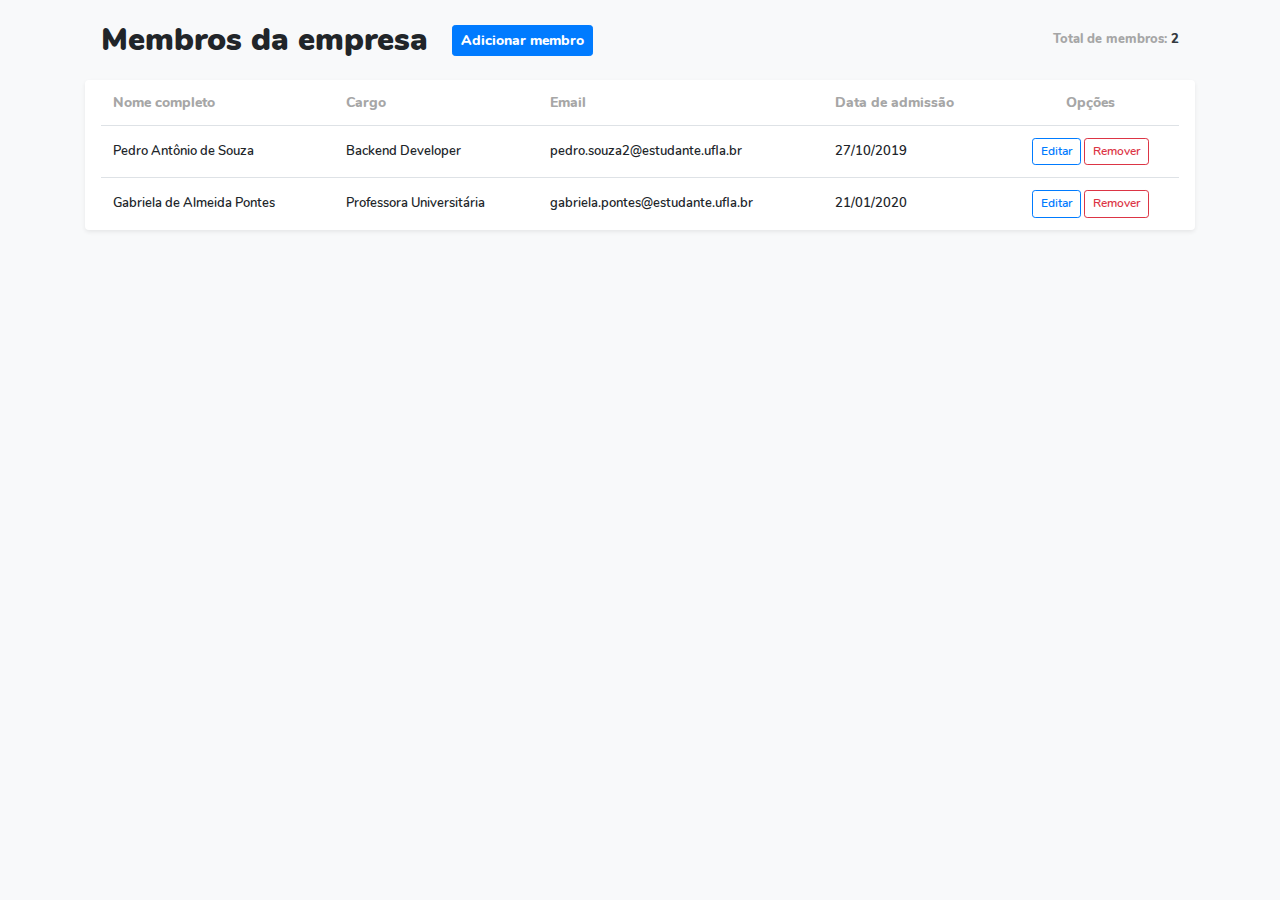
<file: Programação WEB/REO-02/REO-02-IMPLEMENTACAO-PEDRO-201810557/index.html>
<!DOCTYPE html>
<html lang="pt-br">
<head>
    <!-- Meta tags requeridas -->
    <meta charset="UTF-8">
    <meta name="viewport" content="width=device-width, initial-scale=1.0, shrink-to-fit=no">

    <!-- Bootstrap CSS -->
    <link rel="stylesheet" href="assets/bootstrap/4.1.3/css/bootstrap.min.css">
    <!-- CSS da fonte Nunito-->
    <link href="assets/fonts/Nunito/css2.css" rel="stylesheet">
    <!-- CSS com estilos gerais da página -->
    <link rel="stylesheet" href="assets/other/css/style.css">

    <title>Membros da empresa</title>
</head>

<body class="bg-light text-body small">

    
    <!-- Início conteúdo-->
    <div class="container">
        <!-- Início do cabeçalho de conteúdo -->
        <div class="d-flex align-items-center py-3 px-3" id="cabecalhoPagina">
            <div class="col-titulo-membros pr-4" id="titulo">Membros da empresa</div>
            <div class="flex-grow-1">
                <input class="btn btn-primary btn-sm font-weight-bold" data-toggle="modal" data-target="#modalFormulario" data-action="adicionar" type="button" value="Adicionar membro">
            </div>
            <div class="col-total-membros">Total de membros: <span class="text-dark" id="totalMembros"></span></div>
        </div>
        <!-- Fim do cabeçalho de conteúdo -->

        <!-- Início da tabela -->
        <div class="table-responsive-xl bg-white px-3 rounded shadow-sm">
            <table class="table table text-nowrap" id="tabelaMembros">
                <thead>
                    <tr class="align-middle">
                        <th class="border-0" scope="col">Nome completo</th>
                        <th class="border-0" scope="col">Cargo</th>
                        <th class="border-0" scope="col">Email</th>
                        <th class="border-0" scope="col">Data de admissão</th>
                        <th class="border-0 text-center" scope="col">Opções</th>
                    </tr>
                </thead>

                <tbody>
                    <tr>
                        <td class="align-middle" data-campo="nome">Pedro Antônio de Souza</td>
                        <td class="align-middle" data-campo="cargo">Backend Developer</td>
                        <td class="align-middle" data-campo="email">pedro.souza2@estudante.ufla.br</td>
                        <td class="align-middle" data-campo="admissao">27/10/2019</td>
                        <td class="align-middle text-center">
                            <input class="btn btn-outline-primary btn-sm" data-toggle="modal" data-target="#modalFormulario" data-action="editar" type="button" value="Editar">
                            <input class="btn btn-outline-danger btn-sm remover" type="button" value="Remover">
                        </td>
                    </tr>

                    <tr>
                        <td class="align-middle" data-campo="nome">Gabriela de Almeida Pontes</td>
                        <td class="align-middle" data-campo="cargo">Professora Universitária</td>
                        <td class="align-middle" data-campo="email">gabriela.pontes@estudante.ufla.br</td>
                        <td class="align-middle" data-campo="admissao">21/01/2020</td>
                        <td class="align-middle text-center">
                            <input class="btn btn-outline-primary btn-sm" data-toggle="modal" data-target="#modalFormulario" data-action="editar" type="button" value="Editar">
                            <input class="btn btn-outline-danger btn-sm remover" type="button" value="Remover">
                        </td>
                    </tr>
                </tbody>
            </table>
        </div>
        <!-- Fim da tabela -->
    </div>
    <!-- Fim conteúdo -->

    <!-- Início modal -->
    <div class="modal" id="modalFormulario" tabindex="-1" role="dialog" aria-labelledby="rotuloModal" aria-hidden="true">
        <div class="modal-dialog" role="document">
          <div class="modal-content">
            <div class="modal-header">
              <h5 class="modal-title" id="rotuloModal"></h5>
              <button type="button" class="close" data-dismiss="modal" aria-label="Fechar">
                <span aria-hidden="true">&times;</span>
              </button>
            </div>
            <form id="formulario" autocomplete="off">
                <div class="modal-body">
                

                    <div class="form-group">
                        <label for="nome" class="col-form-label">Nome completo:</label>
                        <input type="text" class="form-control" name="nome" id="nome" required>
                    </div>

                    <div class="form-group">
                        <label for="cargo" class="col-form-label">Cargo:</label>
                        <input type="text" class="form-control" name="cargo" id="cargo" required>
                    </div>

                    <div class="form-group">
                        <label for="email" class="col-form-label">Email:</label>
                        <input type="email" class="form-control" name="email" id="email" required>
                    </div>

                    <div class="form-group">
                        <label for="admissao" class="col-form-label">Data de admissao:</label>
                        <input type="date" class="form-control" name="admissao" id="admissao" required>
                    </div>

                    <input type="hidden" id="idRegistro" name="idRegistro" value="-1" required>

                
                </div>
                <div class="modal-footer">
                    <button type="button" class="btn btn-sm btn-outline-danger" data-dismiss="modal">Descartar</button>
                    <input type="submit" class="btn btn-primary" id="submit" value="">
                </div>
            </form>
          </div>
        </div>
    </div>
    <!-- Fim modal -->

    <!-- Início arquivos Javascript de terceiros -->
    <script src="assets/jquery/3.5.1/jquery-3.5.1.min.js"></script>
    <script src="assets/popper.js/1.14.3/popper.min.js"></script>
    <script src="assets/bootstrap/4.1.3/js/bootstrap.min.js"></script>
    <!-- Fim arquivos Javascript de terceiros -->

    <script src="assets/other/js/script.js"></script>
</body>
</html>
</file>
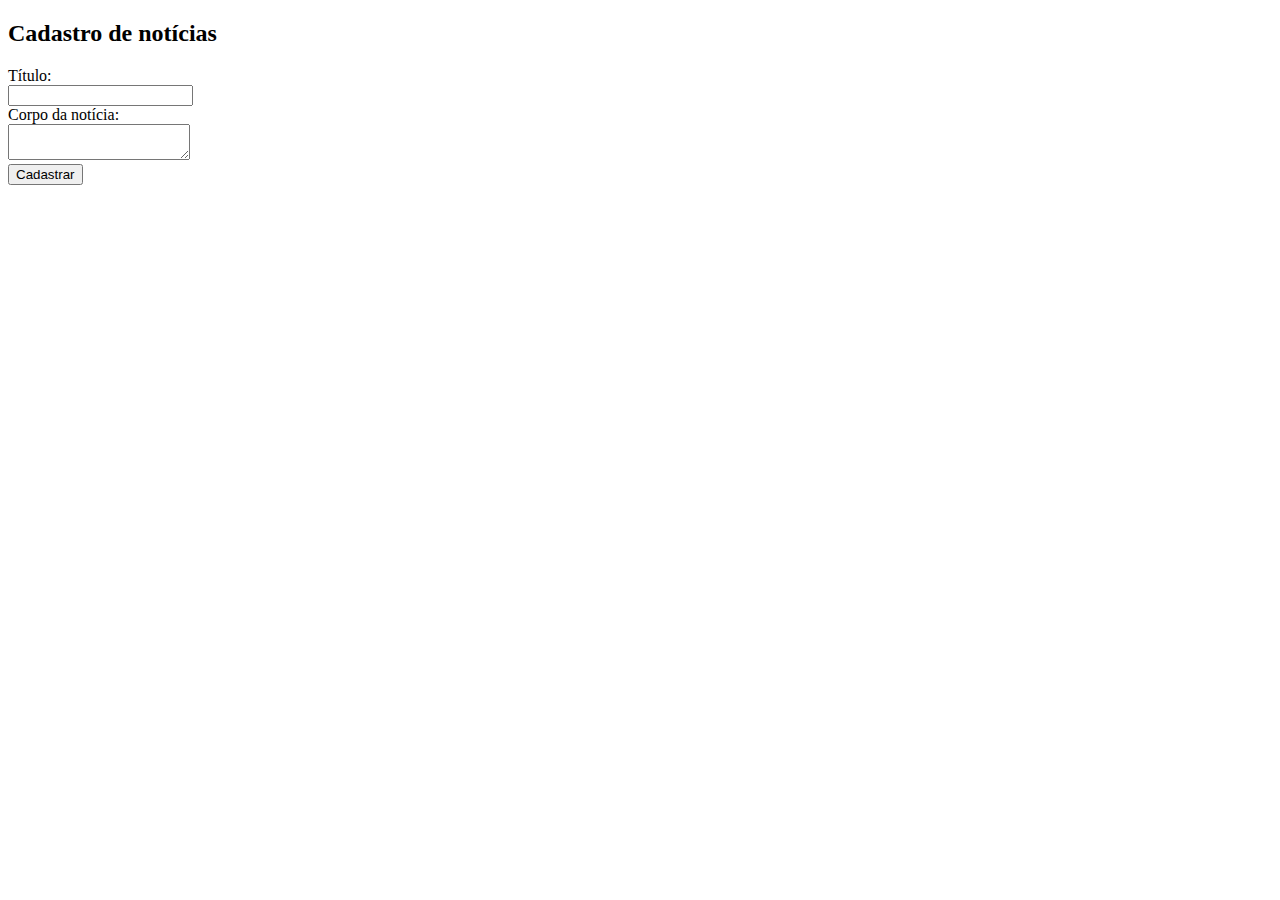
<file: Programação WEB/PROVA-01/noticiario/target/noticiario-1.0-SNAPSHOT/index.html>
<!DOCTYPE html>
<html>
    <head>
        <title>Cadastro de notícias</title>
        <meta http-equiv="Content-Type" content="text/html; charset=UTF-8">
    </head>
    <body>
        <h2>Cadastro de notícias</h2>
        
        <form action="noticia" method="post">
            Título: <br>
            <input type="text" name="titulo" /> <br>
            
            Corpo da notícia: <br>
            <textarea name="corpo"></textarea> <br>
            
            <input type="submit" value="Cadastrar">            
        </form>
    </body>
</html>
</file>
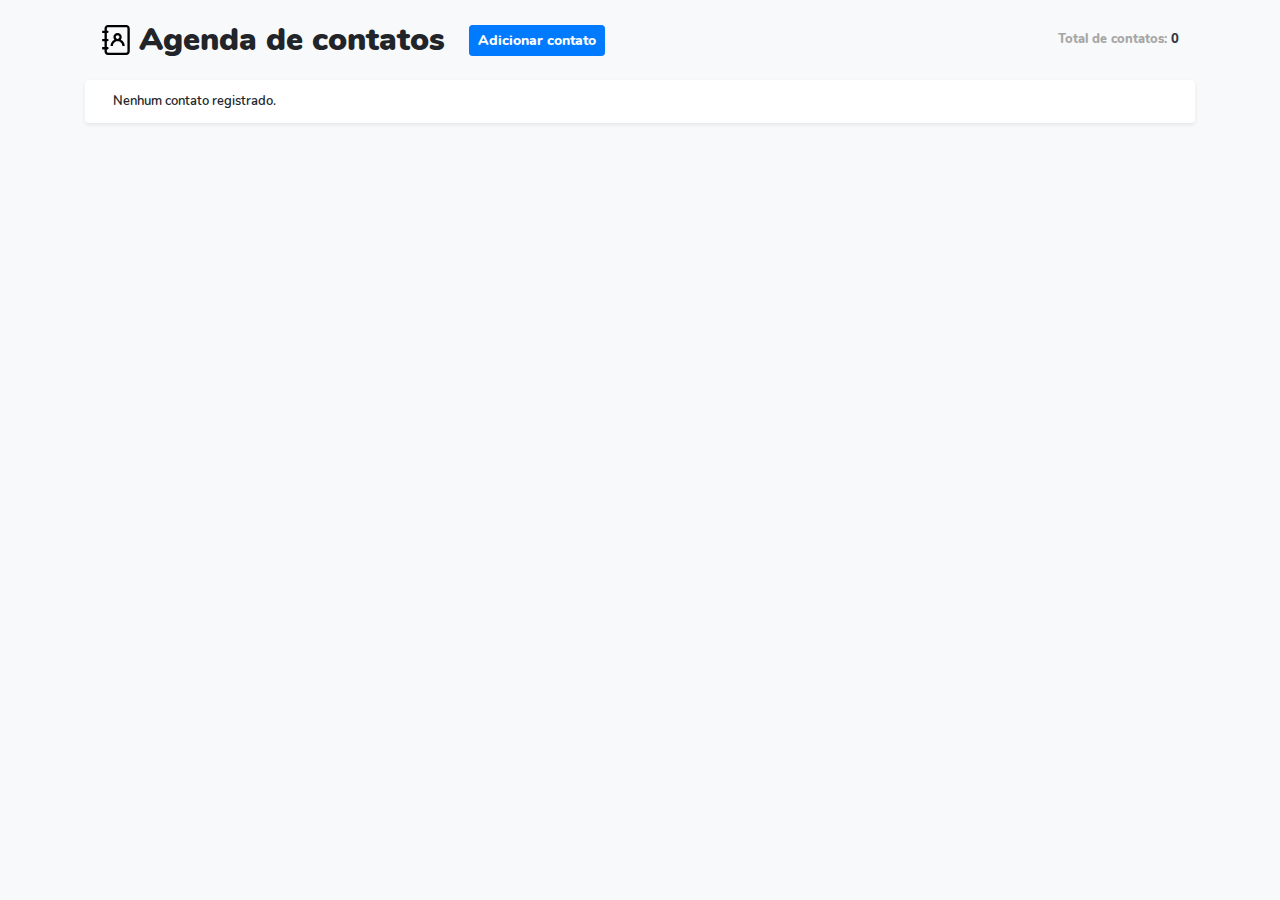
<file: Programação WEB/REO-03/REO-03-IMPLEMENTACAO-BACKEND-PEDRO-20180557/agenda2/target/agenda2-1.0-SNAPSHOT/index.html>
<!DOCTYPE html>
<html lang="pt-br">
<head>
    <!-- Meta tags requeridas -->
    <meta charset="UTF-8">
    <meta name="viewport" content="width=device-width, initial-scale=1.0, shrink-to-fit=no">

    <!-- Icone do site -->
    <link rel="icon" href="assets/img/favicon.png" />
    <!-- Bootstrap CSS -->
    <link rel="stylesheet" href="assets/bootstrap/4.1.3/css/bootstrap.min.css">
    <!-- CSS da fonte Nunito-->
    <link href="assets/fonts/Nunito/css2.css" rel="stylesheet">
    <!-- CSS com estilos gerais da página -->
    <link rel="stylesheet" href="assets/other/css/style.css">

    <title>Agenda de contatos</title>
</head>

<body class="bg-light text-body small">

    
    <!-- Início conteúdo-->
    <div class="container">
        <!-- Início do cabeçalho de conteúdo -->
        <div class="d-flex align-items-center py-3 px-3" id="cabecalhoPagina">
            <div class="pr-2"><img src="assets/img/contact-book.svg" alt="Ícone da agenda de contatos" width="30" height="30" /></div>
            <div class="col-titulo-membros pr-4" id="titulo">Agenda de contatos</div>
            <div class="flex-grow-1">
                <input class="btn btn-primary btn-sm font-weight-bold" data-toggle="modal" data-target="#modalFormulario" data-action="adicionar" type="button" value="Adicionar contato">
            </div>
            <div class="col-total-membros">Total de contatos: <span class="text-dark" id="totalMembros"></span></div>
        </div>
        <!-- Fim do cabeçalho de conteúdo -->

        <!-- Início da tabela -->
        <div class="table-responsive-xl bg-white px-3 rounded shadow-sm">
            <table class="table table text-nowrap" id="tabelaMembros">
                <thead>
                    <tr class="align-middle">
                        <th class="border-0" scope="col">Nome completo</th>
                        <th class="border-0" scope="col">Telefone</th>
                        <th class="border-0" scope="col">Email</th>
                        <th class="border-0" scope="col">Endereço</th>
                        <th class="border-0 text-center" scope="col">Opções</th>
                    </tr>
                </thead>

                <tbody>
                    <td colspan="5" id="agendaVazia">Nenhum contato registrado.</td>
                </tbody>
            </table>
        </div>
        <!-- Fim da tabela -->
    </div>
    <!-- Fim conteúdo -->

    <!-- Início modal -->
    <div class="modal" id="modalFormulario" tabindex="-1" role="dialog" aria-labelledby="rotuloModal" aria-hidden="true">
        <div class="modal-dialog" role="document">
          <div class="modal-content">
            <div class="modal-header">
              <h5 class="modal-title" id="rotuloModal"></h5>
              <button type="button" class="close" data-dismiss="modal" aria-label="Fechar">
                <span aria-hidden="true">&times;</span>
              </button>
            </div>
            <form id="formulario" autocomplete="off">
                <div class="modal-body">
                    <input type="hidden" id="id" name="id">

                    <div class="form-group">
                        <label for="nome" class="col-form-label">Nome completo:</label>
                        <input type="text" class="form-control" name="nome" id="nome" required>
                    </div>

                    <div class="form-group">
                        <label for="telefone" class="col-form-label">Telefone:</label>
                        <input type="text" class="form-control" name="telefone" id="telefone" required>
                    </div>

                    <div class="form-group">
                        <label for="email" class="col-form-label">Email:</label>
                        <input type="email" class="form-control" name="email" id="email" required>
                    </div>

                    <div class="form-group">
                        <label for="endereco" class="col-form-label">Endereço:</label>
                        <input type="text" class="form-control" name="endereco" id="endereco" required>
                    </div>

                
                </div>
                <div class="modal-footer">
                    <button type="button" class="btn btn-sm btn-outline-danger" data-dismiss="modal">Descartar</button>
                    <input type="submit" class="btn btn-primary" id="submit" value="" data-action="none">
                </div>
            </form>
          </div>
        </div>
    </div>
    <!-- Fim modal -->

    <!-- Início arquivos Javascript de terceiros -->
    <script src="assets/jquery/3.5.1/jquery-3.5.1.min.js"></script>
    <script src="assets/popper.js/1.14.3/popper.min.js"></script>
    <script src="assets/bootstrap/4.1.3/js/bootstrap.min.js"></script>
    <!-- Fim arquivos Javascript de terceiros -->

    <script src="assets/other/js/script.js"></script>
</body>
</html>
</file>
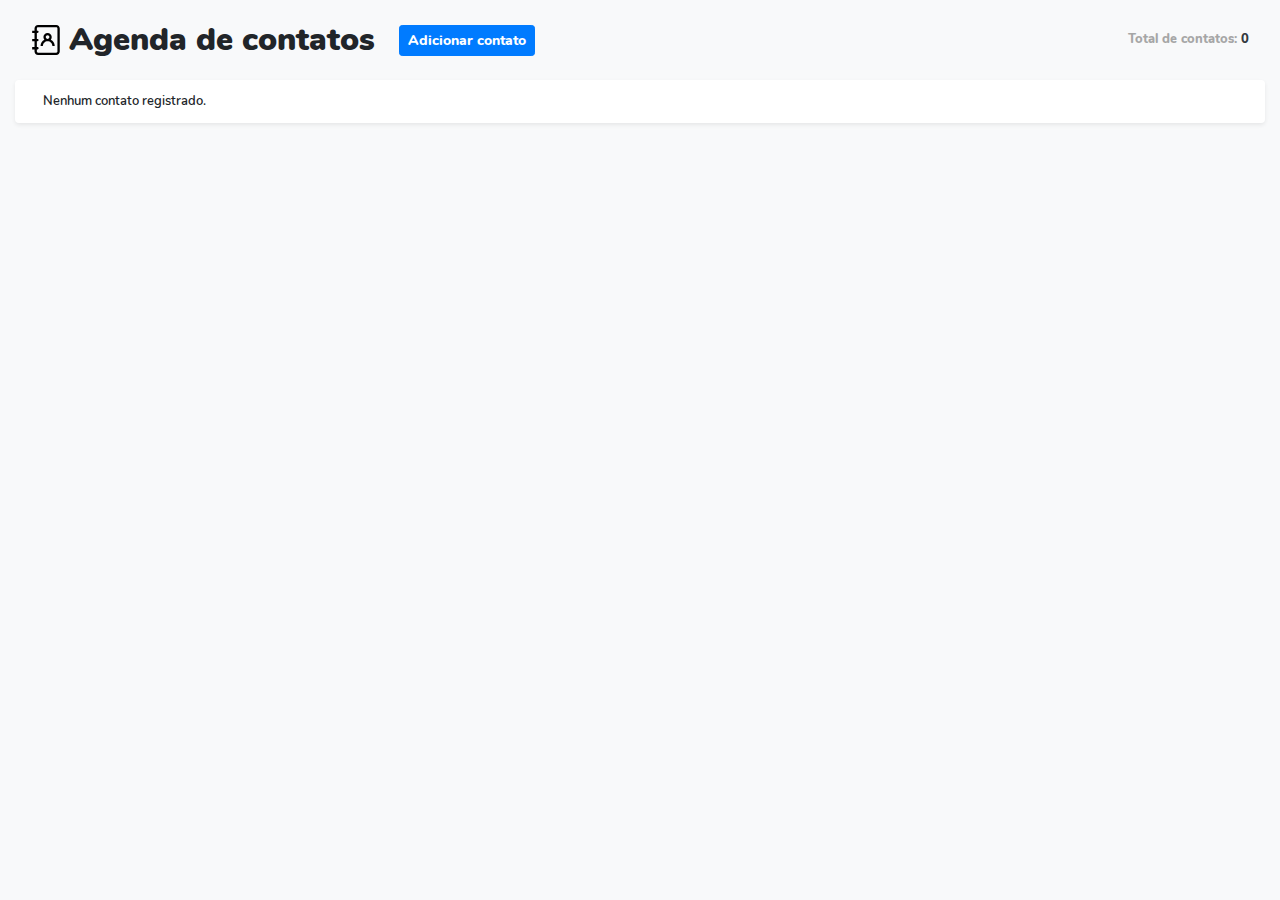
<file: Programação WEB/REO-04/REO-04-PEDRO-20180557-AUTOCOMPLETAR-ENDERECO/agenda2/target/agenda2-1.0-SNAPSHOT/index.html>
<!DOCTYPE html>
<html lang="pt-br">
<head>
    <!-- Meta tags requeridas -->
    <meta charset="UTF-8">
    <meta name="viewport" content="width=device-width, initial-scale=1.0, shrink-to-fit=no">

    <!-- Icone do site -->
    <link rel="icon" href="assets/img/favicon.png" />
    <!-- Bootstrap CSS -->
    <link rel="stylesheet" href="assets/bootstrap/4.1.3/css/bootstrap.min.css">
    <!-- CSS da fonte Nunito-->
    <link href="assets/fonts/Nunito/css2.css" rel="stylesheet">
    <!-- CSS com estilos gerais da página -->
    <link rel="stylesheet" href="assets/other/css/style.css">

    <title>Agenda de contatos</title>
</head>

<body class="bg-light text-body small">

    
    <!-- Início conteúdo-->
    <div class="container-fluid">
        <!-- Início do cabeçalho de conteúdo -->
        <div class="d-flex align-items-center py-3 px-3" id="cabecalhoPagina">
            <div class="pr-2"><img src="assets/img/contact-book.svg" alt="Ícone da agenda de contatos" width="30" height="30" /></div>
            <div class="col-titulo-membros pr-4" id="titulo">Agenda de contatos</div>
            <div class="flex-grow-1">
                <input class="btn btn-primary btn-sm font-weight-bold" data-toggle="modal" data-target="#modalFormulario" data-action="adicionar" type="button" value="Adicionar contato">
            </div>
            <div class="col-total-membros">Total de contatos: <span class="text-dark" id="totalMembros"></span></div>
        </div>
        <!-- Fim do cabeçalho de conteúdo -->

        <!-- Início da tabela -->
        <div class="table-responsive-xl bg-white px-3 rounded shadow-sm">
            <table class="table table text-nowrap" id="tabelaMembros">
                <thead>
                    <tr class="align-middle">
                        <th class="border-0" scope="col">Nome completo</th>
                        <th class="border-0" scope="col">Telefone</th>
                        <th class="border-0" scope="col">Email</th>
                        <th class="border-0" scope="col">Endereço</th>
                        <th class="border-0" scope="col">Número</th>
                        <th class="border-0" scope="col">Bairro</th>
                        <th class="border-0" scope="col">Cidade</th>
                        <th class="border-0" scope="col">Estado</th>
                        <th class="border-0" scope="col">CEP</th>
                        <th class="border-0 text-center" scope="col">Opções</th>
                    </tr>
                </thead>

                <tbody>
                    <td colspan="5" id="agendaVazia">Nenhum contato registrado.</td>
                </tbody>
            </table>
        </div>
        <!-- Fim da tabela -->
    </div>
    <!-- Fim conteúdo -->

    <!-- Início modal -->
    <div class="modal" id="modalFormulario" tabindex="-1" role="dialog" aria-labelledby="rotuloModal" aria-hidden="true">
        <div class="modal-dialog" role="document">
          <div class="modal-content">
            <div class="modal-header">
              <h5 class="modal-title" id="rotuloModal"></h5>
              <button type="button" class="close" data-dismiss="modal" aria-label="Fechar">
                <span aria-hidden="true">&times;</span>
              </button>
            </div>
            <form id="formulario" autocomplete="off">
                <div class="modal-body">
                    <input type="hidden" id="id" name="id">

                    <div class="form-group">
                        <label for="nome" class="col-form-label">Nome completo:</label>
                        <input type="text" class="form-control" name="nome" id="nome" required>
                    </div>

                    <div class="form-group">
                        <label for="telefone" class="col-form-label">Telefone:</label>
                        <input type="text" class="form-control" name="telefone" id="telefone" required>
                    </div>

                    <div class="form-group">
                        <label for="email" class="col-form-label">Email:</label>
                        <input type="email" class="form-control" name="email" id="email" required>
                    </div>

                    <div class="form-group">
                        <label for="cep" class="col-form-label">CEP:</label>
                        <input type="text" class="form-control" name="cep" id="cep" required>
                        <div class="invalid-feedback cep-feedback">
                            
                        </div>
                    </div>

                    <div class="form-group">
                        <label for="endereco" class="col-form-label">Endereço:</label>
                        <input type="text" class="form-control" name="endereco" id="endereco" required>
                    </div>

                    
                    <div class="container p-0">
                        <div class="row">
                            <div class="col-2 pr-0 form-group">
                                <label for="numero" class="col-form-label">Número</label>
                                <input type="text" class="form-control" name="numero" id="numero" required>
                            </div>
                            
                            <div class="col form-group">
                                <label for="bairro" class="col-form-label">Bairro</label>
                                <input type="text" class="form-control" name="bairro" id="bairro" required>
                            </div>
                        </div>
                    </div>

                    <div class="container p-0">
                        <div class="row">
                            <div class="col-2 pr-0 form-group">
                                <label for="estado" class="col-form-label">Estado</label>
                                <input type="text" class="form-control" name="estado" id="estado" required>
                            </div>
                        
                            <div class="col form-group">
                                <label for="cidade" class="col-form-label">Cidade</label>
                                <input type="text" class="form-control" name="cidade" id="cidade" required>
                            </div>
                        </div>
                    </div>

                
                </div>
                <div class="modal-footer">
                    <button type="button" class="btn btn-sm btn-outline-danger" data-dismiss="modal">Descartar</button>
                    <input type="submit" class="btn btn-primary" id="submit" value="" data-action="none">
                </div>
            </form>
          </div>
        </div>
    </div>
    <!-- Fim modal -->

    <!-- Início arquivos Javascript de terceiros -->
    <script src="assets/jquery/3.5.1/jquery-3.5.1.min.js"></script>
    <script src="assets/popper.js/1.14.3/popper.min.js"></script>
    <script src="assets/bootstrap/4.1.3/js/bootstrap.min.js"></script>
    <script src="assets/jquery/plugins/jquery.soap/1.7.3/jquery.soap.js"></script>
    <script src="assets/jquery/plugins/jquery.mask/v1.14.16/jquery.mask.js"></script>
    <!-- Fim arquivos Javascript de terceiros -->

    <script src="assets/other/js/script.js"></script>
</body>
</html>
</file>
<file: Programação WEB/REO-02/REO-02-IMPLEMENTACAO-PEDRO-201810557/assets/fonts/Nunito/css2.css>
/* cyrillic-ext */
@font-face {
  font-family: 'Nunito';
  font-style: normal;
  font-weight: 600;
  font-display: swap;
  src: local('Nunito SemiBold'), local('Nunito-SemiBold'), url(XRXW3I6Li01BKofA6sKUbOvISTs.woff2) format('woff2');
  unicode-range: U+0460-052F, U+1C80-1C88, U+20B4, U+2DE0-2DFF, U+A640-A69F, U+FE2E-FE2F;
}
/* cyrillic */
@font-face {
  font-family: 'Nunito';
  font-style: normal;
  font-weight: 600;
  font-display: swap;
  src: local('Nunito SemiBold'), local('Nunito-SemiBold'), url(XRXW3I6Li01BKofA6sKUZevISTs.woff2) format('woff2');
  unicode-range: U+0400-045F, U+0490-0491, U+04B0-04B1, U+2116;
}
/* vietnamese */
@font-face {
  font-family: 'Nunito';
  font-style: normal;
  font-weight: 600;
  font-display: swap;
  src: local('Nunito SemiBold'), local('Nunito-SemiBold'), url(XRXW3I6Li01BKofA6sKUbuvISTs.woff2) format('woff2');
  unicode-range: U+0102-0103, U+0110-0111, U+0128-0129, U+0168-0169, U+01A0-01A1, U+01AF-01B0, U+1EA0-1EF9, U+20AB;
}
/* latin-ext */
@font-face {
  font-family: 'Nunito';
  font-style: normal;
  font-weight: 600;
  font-display: swap;
  src: local('Nunito SemiBold'), local('Nunito-SemiBold'), url(XRXW3I6Li01BKofA6sKUb-vISTs.woff2) format('woff2');
  unicode-range: U+0100-024F, U+0259, U+1E00-1EFF, U+2020, U+20A0-20AB, U+20AD-20CF, U+2113, U+2C60-2C7F, U+A720-A7FF;
}
/* latin */
@font-face {
  font-family: 'Nunito';
  font-style: normal;
  font-weight: 600;
  font-display: swap;
  src: local('Nunito SemiBold'), local('Nunito-SemiBold'), url(XRXW3I6Li01BKofA6sKUYevI.woff2) format('woff2');
  unicode-range: U+0000-00FF, U+0131, U+0152-0153, U+02BB-02BC, U+02C6, U+02DA, U+02DC, U+2000-206F, U+2074, U+20AC, U+2122, U+2191, U+2193, U+2212, U+2215, U+FEFF, U+FFFD;
}
/* cyrillic-ext */
@font-face {
  font-family: 'Nunito';
  font-style: normal;
  font-weight: 800;
  font-display: swap;
  src: local('Nunito ExtraBold'), local('Nunito-ExtraBold'), url(XRXW3I6Li01BKofAksCUbOvISTs.woff2) format('woff2');
  unicode-range: U+0460-052F, U+1C80-1C88, U+20B4, U+2DE0-2DFF, U+A640-A69F, U+FE2E-FE2F;
}
/* cyrillic */
@font-face {
  font-family: 'Nunito';
  font-style: normal;
  font-weight: 800;
  font-display: swap;
  src: local('Nunito ExtraBold'), local('Nunito-ExtraBold'), url(XRXW3I6Li01BKofAksCUZevISTs.woff2) format('woff2');
  unicode-range: U+0400-045F, U+0490-0491, U+04B0-04B1, U+2116;
}
/* vietnamese */
@font-face {
  font-family: 'Nunito';
  font-style: normal;
  font-weight: 800;
  font-display: swap;
  src: local('Nunito ExtraBold'), local('Nunito-ExtraBold'), url(XRXW3I6Li01BKofAksCUbuvISTs.woff2) format('woff2');
  unicode-range: U+0102-0103, U+0110-0111, U+0128-0129, U+0168-0169, U+01A0-01A1, U+01AF-01B0, U+1EA0-1EF9, U+20AB;
}
/* latin-ext */
@font-face {
  font-family: 'Nunito';
  font-style: normal;
  font-weight: 800;
  font-display: swap;
  src: local('Nunito ExtraBold'), local('Nunito-ExtraBold'), url(XRXW3I6Li01BKofAksCUb-vISTs.woff2) format('woff2');
  unicode-range: U+0100-024F, U+0259, U+1E00-1EFF, U+2020, U+20A0-20AB, U+20AD-20CF, U+2113, U+2C60-2C7F, U+A720-A7FF;
}
/* latin */
@font-face {
  font-family: 'Nunito';
  font-style: normal;
  font-weight: 800;
  font-display: swap;
  src: local('Nunito ExtraBold'), local('Nunito-ExtraBold'), url(XRXW3I6Li01BKofAksCUYevI.woff2) format('woff2');
  unicode-range: U+0000-00FF, U+0131, U+0152-0153, U+02BB-02BC, U+02C6, U+02DA, U+02DC, U+2000-206F, U+2074, U+20AC, U+2122, U+2191, U+2193, U+2212, U+2215, U+FEFF, U+FFFD;
}
/* cyrillic-ext */
@font-face {
  font-family: 'Nunito';
  font-style: normal;
  font-weight: 900;
  font-display: swap;
  src: local('Nunito Black'), local('Nunito-Black'), url(XRXW3I6Li01BKofAtsGUbOvISTs.woff2) format('woff2');
  unicode-range: U+0460-052F, U+1C80-1C88, U+20B4, U+2DE0-2DFF, U+A640-A69F, U+FE2E-FE2F;
}
/* cyrillic */
@font-face {
  font-family: 'Nunito';
  font-style: normal;
  font-weight: 900;
  font-display: swap;
  src: local('Nunito Black'), local('Nunito-Black'), url(XRXW3I6Li01BKofAtsGUZevISTs.woff2) format('woff2');
  unicode-range: U+0400-045F, U+0490-0491, U+04B0-04B1, U+2116;
}
/* vietnamese */
@font-face {
  font-family: 'Nunito';
  font-style: normal;
  font-weight: 900;
  font-display: swap;
  src: local('Nunito Black'), local('Nunito-Black'), url(XRXW3I6Li01BKofAtsGUbuvISTs.woff2) format('woff2');
  unicode-range: U+0102-0103, U+0110-0111, U+0128-0129, U+0168-0169, U+01A0-01A1, U+01AF-01B0, U+1EA0-1EF9, U+20AB;
}
/* latin-ext */
@font-face {
  font-family: 'Nunito';
  font-style: normal;
  font-weight: 900;
  font-display: swap;
  src: local('Nunito Black'), local('Nunito-Black'), url(XRXW3I6Li01BKofAtsGUb-vISTs.woff2) format('woff2');
  unicode-range: U+0100-024F, U+0259, U+1E00-1EFF, U+2020, U+20A0-20AB, U+20AD-20CF, U+2113, U+2C60-2C7F, U+A720-A7FF;
}
/* latin */
@font-face {
  font-family: 'Nunito';
  font-style: normal;
  font-weight: 900;
  font-display: swap;
  src: local('Nunito Black'), local('Nunito-Black'), url(XRXW3I6Li01BKofAtsGUYevI.woff2) format('woff2');
  unicode-range: U+0000-00FF, U+0131, U+0152-0153, U+02BB-02BC, U+02C6, U+02DA, U+02DC, U+2000-206F, U+2074, U+20AC, U+2122, U+2191, U+2193, U+2212, U+2215, U+FEFF, U+FFFD;
}
</file>
<file: Programação WEB/REO-02/REO-02-IMPLEMENTACAO-PEDRO-201810557/assets/other/css/style.css>
:root {
    --cinza: #a6a6a6;
}

body {
    font-family: 'Nunito', sans-serif;
    font-weight: 600;
}

/* Início cabeçalho de conteúdo */
#cabecalhoPagina .col-titulo-membros {
    font-size: 2.5em;
    font-weight: 900;
}

#cabecalhoPagina .col-total-membros {
    color: var(--cinza);
    font-weight: 800;
}
/* Fim cabeçalho de conteúdo */

/* Início da tabela */
#tabelaMembros thead tr th {
    color: var(--cinza);
    font-size: 1.1em;
    font-weight: 800;
}

#tabelaMembros tbody tr td {
    font-size: 1em;
}

#tabelaMembros tbody tr td input.btn-sm {
    font-size: .9em;
}
/* Fim da tabela */
</file>
<file: Programação WEB/REO-03/REO-03-IMPLEMENTACAO-BACKEND-PEDRO-20180557/agenda2/target/agenda2-1.0-SNAPSHOT/assets/fonts/Nunito/css2.css>
/* cyrillic-ext */
@font-face {
  font-family: 'Nunito';
  font-style: normal;
  font-weight: 600;
  font-display: swap;
  src: local('Nunito SemiBold'), local('Nunito-SemiBold'), url(XRXW3I6Li01BKofA6sKUbOvISTs.woff2) format('woff2');
  unicode-range: U+0460-052F, U+1C80-1C88, U+20B4, U+2DE0-2DFF, U+A640-A69F, U+FE2E-FE2F;
}
/* cyrillic */
@font-face {
  font-family: 'Nunito';
  font-style: normal;
  font-weight: 600;
  font-display: swap;
  src: local('Nunito SemiBold'), local('Nunito-SemiBold'), url(XRXW3I6Li01BKofA6sKUZevISTs.woff2) format('woff2');
  unicode-range: U+0400-045F, U+0490-0491, U+04B0-04B1, U+2116;
}
/* vietnamese */
@font-face {
  font-family: 'Nunito';
  font-style: normal;
  font-weight: 600;
  font-display: swap;
  src: local('Nunito SemiBold'), local('Nunito-SemiBold'), url(XRXW3I6Li01BKofA6sKUbuvISTs.woff2) format('woff2');
  unicode-range: U+0102-0103, U+0110-0111, U+0128-0129, U+0168-0169, U+01A0-01A1, U+01AF-01B0, U+1EA0-1EF9, U+20AB;
}
/* latin-ext */
@font-face {
  font-family: 'Nunito';
  font-style: normal;
  font-weight: 600;
  font-display: swap;
  src: local('Nunito SemiBold'), local('Nunito-SemiBold'), url(XRXW3I6Li01BKofA6sKUb-vISTs.woff2) format('woff2');
  unicode-range: U+0100-024F, U+0259, U+1E00-1EFF, U+2020, U+20A0-20AB, U+20AD-20CF, U+2113, U+2C60-2C7F, U+A720-A7FF;
}
/* latin */
@font-face {
  font-family: 'Nunito';
  font-style: normal;
  font-weight: 600;
  font-display: swap;
  src: local('Nunito SemiBold'), local('Nunito-SemiBold'), url(XRXW3I6Li01BKofA6sKUYevI.woff2) format('woff2');
  unicode-range: U+0000-00FF, U+0131, U+0152-0153, U+02BB-02BC, U+02C6, U+02DA, U+02DC, U+2000-206F, U+2074, U+20AC, U+2122, U+2191, U+2193, U+2212, U+2215, U+FEFF, U+FFFD;
}
/* cyrillic-ext */
@font-face {
  font-family: 'Nunito';
  font-style: normal;
  font-weight: 800;
  font-display: swap;
  src: local('Nunito ExtraBold'), local('Nunito-ExtraBold'), url(XRXW3I6Li01BKofAksCUbOvISTs.woff2) format('woff2');
  unicode-range: U+0460-052F, U+1C80-1C88, U+20B4, U+2DE0-2DFF, U+A640-A69F, U+FE2E-FE2F;
}
/* cyrillic */
@font-face {
  font-family: 'Nunito';
  font-style: normal;
  font-weight: 800;
  font-display: swap;
  src: local('Nunito ExtraBold'), local('Nunito-ExtraBold'), url(XRXW3I6Li01BKofAksCUZevISTs.woff2) format('woff2');
  unicode-range: U+0400-045F, U+0490-0491, U+04B0-04B1, U+2116;
}
/* vietnamese */
@font-face {
  font-family: 'Nunito';
  font-style: normal;
  font-weight: 800;
  font-display: swap;
  src: local('Nunito ExtraBold'), local('Nunito-ExtraBold'), url(XRXW3I6Li01BKofAksCUbuvISTs.woff2) format('woff2');
  unicode-range: U+0102-0103, U+0110-0111, U+0128-0129, U+0168-0169, U+01A0-01A1, U+01AF-01B0, U+1EA0-1EF9, U+20AB;
}
/* latin-ext */
@font-face {
  font-family: 'Nunito';
  font-style: normal;
  font-weight: 800;
  font-display: swap;
  src: local('Nunito ExtraBold'), local('Nunito-ExtraBold'), url(XRXW3I6Li01BKofAksCUb-vISTs.woff2) format('woff2');
  unicode-range: U+0100-024F, U+0259, U+1E00-1EFF, U+2020, U+20A0-20AB, U+20AD-20CF, U+2113, U+2C60-2C7F, U+A720-A7FF;
}
/* latin */
@font-face {
  font-family: 'Nunito';
  font-style: normal;
  font-weight: 800;
  font-display: swap;
  src: local('Nunito ExtraBold'), local('Nunito-ExtraBold'), url(XRXW3I6Li01BKofAksCUYevI.woff2) format('woff2');
  unicode-range: U+0000-00FF, U+0131, U+0152-0153, U+02BB-02BC, U+02C6, U+02DA, U+02DC, U+2000-206F, U+2074, U+20AC, U+2122, U+2191, U+2193, U+2212, U+2215, U+FEFF, U+FFFD;
}
/* cyrillic-ext */
@font-face {
  font-family: 'Nunito';
  font-style: normal;
  font-weight: 900;
  font-display: swap;
  src: local('Nunito Black'), local('Nunito-Black'), url(XRXW3I6Li01BKofAtsGUbOvISTs.woff2) format('woff2');
  unicode-range: U+0460-052F, U+1C80-1C88, U+20B4, U+2DE0-2DFF, U+A640-A69F, U+FE2E-FE2F;
}
/* cyrillic */
@font-face {
  font-family: 'Nunito';
  font-style: normal;
  font-weight: 900;
  font-display: swap;
  src: local('Nunito Black'), local('Nunito-Black'), url(XRXW3I6Li01BKofAtsGUZevISTs.woff2) format('woff2');
  unicode-range: U+0400-045F, U+0490-0491, U+04B0-04B1, U+2116;
}
/* vietnamese */
@font-face {
  font-family: 'Nunito';
  font-style: normal;
  font-weight: 900;
  font-display: swap;
  src: local('Nunito Black'), local('Nunito-Black'), url(XRXW3I6Li01BKofAtsGUbuvISTs.woff2) format('woff2');
  unicode-range: U+0102-0103, U+0110-0111, U+0128-0129, U+0168-0169, U+01A0-01A1, U+01AF-01B0, U+1EA0-1EF9, U+20AB;
}
/* latin-ext */
@font-face {
  font-family: 'Nunito';
  font-style: normal;
  font-weight: 900;
  font-display: swap;
  src: local('Nunito Black'), local('Nunito-Black'), url(XRXW3I6Li01BKofAtsGUb-vISTs.woff2) format('woff2');
  unicode-range: U+0100-024F, U+0259, U+1E00-1EFF, U+2020, U+20A0-20AB, U+20AD-20CF, U+2113, U+2C60-2C7F, U+A720-A7FF;
}
/* latin */
@font-face {
  font-family: 'Nunito';
  font-style: normal;
  font-weight: 900;
  font-display: swap;
  src: local('Nunito Black'), local('Nunito-Black'), url(XRXW3I6Li01BKofAtsGUYevI.woff2) format('woff2');
  unicode-range: U+0000-00FF, U+0131, U+0152-0153, U+02BB-02BC, U+02C6, U+02DA, U+02DC, U+2000-206F, U+2074, U+20AC, U+2122, U+2191, U+2193, U+2212, U+2215, U+FEFF, U+FFFD;
}
</file>
<file: Programação WEB/REO-03/REO-03-IMPLEMENTACAO-BACKEND-PEDRO-20180557/agenda2/target/agenda2-1.0-SNAPSHOT/assets/other/css/style.css>
:root {
    --cinza: #a6a6a6;
}

body {
    font-family: 'Nunito', sans-serif;
    font-weight: 600;
}

/* Início cabeçalho de conteúdo */
#cabecalhoPagina .col-titulo-membros {
    font-size: 2.5em;
    font-weight: 900;
}

#cabecalhoPagina .col-total-membros {
    color: var(--cinza);
    font-weight: 800;
}
/* Fim cabeçalho de conteúdo */

/* Início da tabela */
#tabelaMembros thead {
    display: none;
}
#tabelaMembros thead tr th {
    color: var(--cinza);
    font-size: 1.1em;
    font-weight: 800;
}

#tabelaMembros tbody tr td#agendaVazia {
    border: none;
}

#tabelaMembros tbody tr td {
    font-size: 1em;
}

#tabelaMembros tbody tr td input.btn-sm {
    font-size: .9em;
}
/* Fim da tabela */
</file>
<file: Programação WEB/REO-04/REO-04-PEDRO-20180557-AUTOCOMPLETAR-ENDERECO/agenda2/target/agenda2-1.0-SNAPSHOT/assets/fonts/Nunito/css2.css>
/* cyrillic-ext */
@font-face {
  font-family: 'Nunito';
  font-style: normal;
  font-weight: 600;
  font-display: swap;
  src: local('Nunito SemiBold'), local('Nunito-SemiBold'), url(XRXW3I6Li01BKofA6sKUbOvISTs.woff2) format('woff2');
  unicode-range: U+0460-052F, U+1C80-1C88, U+20B4, U+2DE0-2DFF, U+A640-A69F, U+FE2E-FE2F;
}
/* cyrillic */
@font-face {
  font-family: 'Nunito';
  font-style: normal;
  font-weight: 600;
  font-display: swap;
  src: local('Nunito SemiBold'), local('Nunito-SemiBold'), url(XRXW3I6Li01BKofA6sKUZevISTs.woff2) format('woff2');
  unicode-range: U+0400-045F, U+0490-0491, U+04B0-04B1, U+2116;
}
/* vietnamese */
@font-face {
  font-family: 'Nunito';
  font-style: normal;
  font-weight: 600;
  font-display: swap;
  src: local('Nunito SemiBold'), local('Nunito-SemiBold'), url(XRXW3I6Li01BKofA6sKUbuvISTs.woff2) format('woff2');
  unicode-range: U+0102-0103, U+0110-0111, U+0128-0129, U+0168-0169, U+01A0-01A1, U+01AF-01B0, U+1EA0-1EF9, U+20AB;
}
/* latin-ext */
@font-face {
  font-family: 'Nunito';
  font-style: normal;
  font-weight: 600;
  font-display: swap;
  src: local('Nunito SemiBold'), local('Nunito-SemiBold'), url(XRXW3I6Li01BKofA6sKUb-vISTs.woff2) format('woff2');
  unicode-range: U+0100-024F, U+0259, U+1E00-1EFF, U+2020, U+20A0-20AB, U+20AD-20CF, U+2113, U+2C60-2C7F, U+A720-A7FF;
}
/* latin */
@font-face {
  font-family: 'Nunito';
  font-style: normal;
  font-weight: 600;
  font-display: swap;
  src: local('Nunito SemiBold'), local('Nunito-SemiBold'), url(XRXW3I6Li01BKofA6sKUYevI.woff2) format('woff2');
  unicode-range: U+0000-00FF, U+0131, U+0152-0153, U+02BB-02BC, U+02C6, U+02DA, U+02DC, U+2000-206F, U+2074, U+20AC, U+2122, U+2191, U+2193, U+2212, U+2215, U+FEFF, U+FFFD;
}
/* cyrillic-ext */
@font-face {
  font-family: 'Nunito';
  font-style: normal;
  font-weight: 800;
  font-display: swap;
  src: local('Nunito ExtraBold'), local('Nunito-ExtraBold'), url(XRXW3I6Li01BKofAksCUbOvISTs.woff2) format('woff2');
  unicode-range: U+0460-052F, U+1C80-1C88, U+20B4, U+2DE0-2DFF, U+A640-A69F, U+FE2E-FE2F;
}
/* cyrillic */
@font-face {
  font-family: 'Nunito';
  font-style: normal;
  font-weight: 800;
  font-display: swap;
  src: local('Nunito ExtraBold'), local('Nunito-ExtraBold'), url(XRXW3I6Li01BKofAksCUZevISTs.woff2) format('woff2');
  unicode-range: U+0400-045F, U+0490-0491, U+04B0-04B1, U+2116;
}
/* vietnamese */
@font-face {
  font-family: 'Nunito';
  font-style: normal;
  font-weight: 800;
  font-display: swap;
  src: local('Nunito ExtraBold'), local('Nunito-ExtraBold'), url(XRXW3I6Li01BKofAksCUbuvISTs.woff2) format('woff2');
  unicode-range: U+0102-0103, U+0110-0111, U+0128-0129, U+0168-0169, U+01A0-01A1, U+01AF-01B0, U+1EA0-1EF9, U+20AB;
}
/* latin-ext */
@font-face {
  font-family: 'Nunito';
  font-style: normal;
  font-weight: 800;
  font-display: swap;
  src: local('Nunito ExtraBold'), local('Nunito-ExtraBold'), url(XRXW3I6Li01BKofAksCUb-vISTs.woff2) format('woff2');
  unicode-range: U+0100-024F, U+0259, U+1E00-1EFF, U+2020, U+20A0-20AB, U+20AD-20CF, U+2113, U+2C60-2C7F, U+A720-A7FF;
}
/* latin */
@font-face {
  font-family: 'Nunito';
  font-style: normal;
  font-weight: 800;
  font-display: swap;
  src: local('Nunito ExtraBold'), local('Nunito-ExtraBold'), url(XRXW3I6Li01BKofAksCUYevI.woff2) format('woff2');
  unicode-range: U+0000-00FF, U+0131, U+0152-0153, U+02BB-02BC, U+02C6, U+02DA, U+02DC, U+2000-206F, U+2074, U+20AC, U+2122, U+2191, U+2193, U+2212, U+2215, U+FEFF, U+FFFD;
}
/* cyrillic-ext */
@font-face {
  font-family: 'Nunito';
  font-style: normal;
  font-weight: 900;
  font-display: swap;
  src: local('Nunito Black'), local('Nunito-Black'), url(XRXW3I6Li01BKofAtsGUbOvISTs.woff2) format('woff2');
  unicode-range: U+0460-052F, U+1C80-1C88, U+20B4, U+2DE0-2DFF, U+A640-A69F, U+FE2E-FE2F;
}
/* cyrillic */
@font-face {
  font-family: 'Nunito';
  font-style: normal;
  font-weight: 900;
  font-display: swap;
  src: local('Nunito Black'), local('Nunito-Black'), url(XRXW3I6Li01BKofAtsGUZevISTs.woff2) format('woff2');
  unicode-range: U+0400-045F, U+0490-0491, U+04B0-04B1, U+2116;
}
/* vietnamese */
@font-face {
  font-family: 'Nunito';
  font-style: normal;
  font-weight: 900;
  font-display: swap;
  src: local('Nunito Black'), local('Nunito-Black'), url(XRXW3I6Li01BKofAtsGUbuvISTs.woff2) format('woff2');
  unicode-range: U+0102-0103, U+0110-0111, U+0128-0129, U+0168-0169, U+01A0-01A1, U+01AF-01B0, U+1EA0-1EF9, U+20AB;
}
/* latin-ext */
@font-face {
  font-family: 'Nunito';
  font-style: normal;
  font-weight: 900;
  font-display: swap;
  src: local('Nunito Black'), local('Nunito-Black'), url(XRXW3I6Li01BKofAtsGUb-vISTs.woff2) format('woff2');
  unicode-range: U+0100-024F, U+0259, U+1E00-1EFF, U+2020, U+20A0-20AB, U+20AD-20CF, U+2113, U+2C60-2C7F, U+A720-A7FF;
}
/* latin */
@font-face {
  font-family: 'Nunito';
  font-style: normal;
  font-weight: 900;
  font-display: swap;
  src: local('Nunito Black'), local('Nunito-Black'), url(XRXW3I6Li01BKofAtsGUYevI.woff2) format('woff2');
  unicode-range: U+0000-00FF, U+0131, U+0152-0153, U+02BB-02BC, U+02C6, U+02DA, U+02DC, U+2000-206F, U+2074, U+20AC, U+2122, U+2191, U+2193, U+2212, U+2215, U+FEFF, U+FFFD;
}
</file>
<file: Programação WEB/REO-04/REO-04-PEDRO-20180557-AUTOCOMPLETAR-ENDERECO/agenda2/target/agenda2-1.0-SNAPSHOT/assets/other/css/style.css>
:root {
    --cinza: #a6a6a6;
}

body {
    font-family: 'Nunito', sans-serif;
    font-weight: 600;
}

/* Início cabeçalho de conteúdo */
#cabecalhoPagina .col-titulo-membros {
    font-size: 2.5em;
    font-weight: 900;
}

#cabecalhoPagina .col-total-membros {
    color: var(--cinza);
    font-weight: 800;
}
/* Fim cabeçalho de conteúdo */

/* Início da tabela */
#tabelaMembros thead {
    display: none;
}
#tabelaMembros thead tr th {
    color: var(--cinza);
    font-size: 1.1em;
    font-weight: 800;
}

#tabelaMembros tbody tr td#agendaVazia {
    border: none;
}

#tabelaMembros tbody tr td {
    font-size: 1em;
}

#tabelaMembros tbody tr td input.btn-sm {
    font-size: .9em;
}
/* Fim da tabela */
</file>
